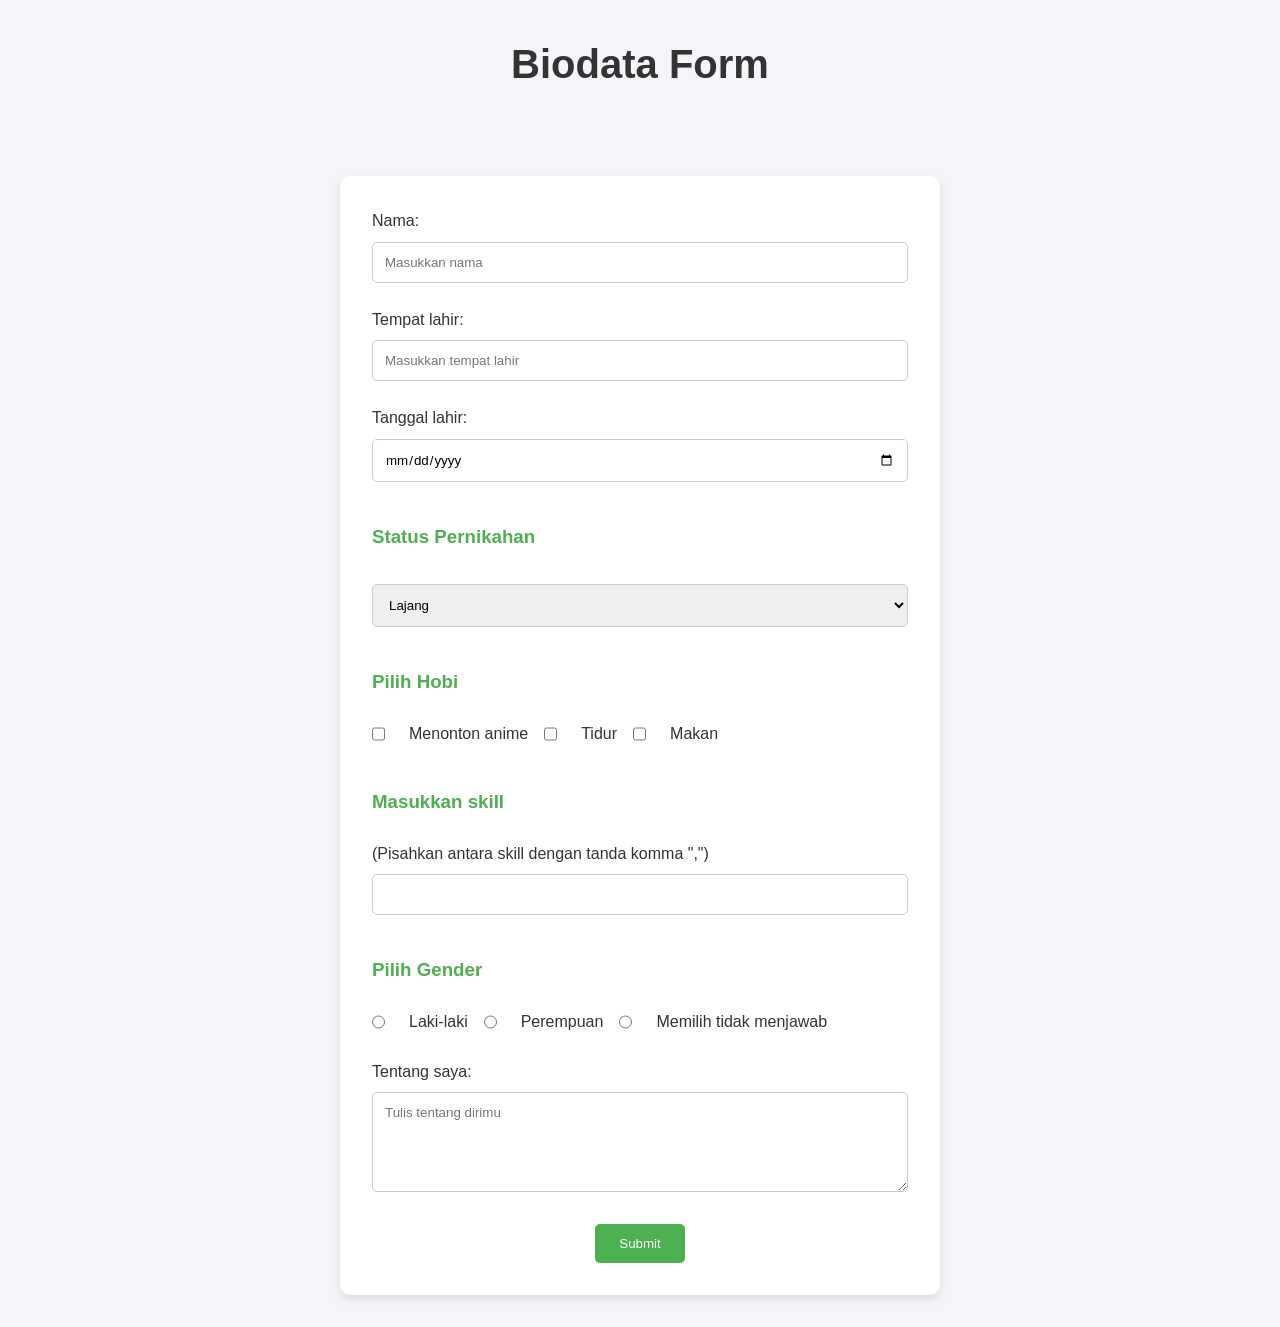
<file: src/main/java/dev/sch39/bootcamp/technology/forminput/index.html>
<!DOCTYPE html>
<html lang="en">

<head>
  <meta charset="UTF-8">
  <meta name="viewport" content="width=device-width, initial-scale=1.0">
  <title>Input Form</title>
  <link rel="stylesheet" href="./styles.css">
</head>

<body>
  <header class="container">
    <h1>Biodata Form</h1>
  </header>

  <dialog id="modalDialog">
    <h3>Berikut data yang anda masukkan</h3>
    <div id="biodata"></div>
    <button onclick="modalDialog.close();" aria-label="close" class="x">❌</button>
  </dialog>

  <main>
    <section class="form-container">
      <form class="form">
        <label>
          <p>Nama:</p>
          <input type="text" name="name" id="name" placeholder="Masukkan nama">
        </label>
        <label>
          <p>Tempat lahir:</p>
          <input type="text" name="birthplace" id="birthplace" placeholder="Masukkan tempat lahir">
        </label>
        <label>
          <p>Tanggal lahir:</p>
          <input type="date" name="bod" id="bod">
        </label>

        <h3>Status Pernikahan</h3>
        <select name="marriageState" id="marriageState" class="form-field">
          <option value="lajang" selected>Lajang</option>
          <option value="duda">Duda</option>
          <option value="janda">Janda</option>
        </select>

        <h3>Pilih Hobi</h3>
        <div class="hoby">
          <input type="checkbox" name="hoby" id="anime" value="watch anime">
          <label for="anime">Menonton anime</label>
          <input type="checkbox" name="hoby" id="sleep" value="sleep">
          <label for="sleep">Tidur</label>
          <input type="checkbox" name="hoby" id="eat" value="eat">
          <label for="eat">Makan</label>
        </div>

        <h3>Masukkan skill</h3>
        <div id="skils">
          <p style="margin: 0; padding: 0;">(Pisahkan antara skill dengan tanda komma ",")</p>
          <input type="text" id="inputSkill">
          <div id="skillBadge"></div>
        </div>

        <h3>Pilih Gender</h3>
        <div class="gender">
          <input type="radio" name="gender" id="male" value="male">
          <label for="male">Laki-laki</label>
          <input type="radio" name="gender" id="female" value="female">
          <label for="female">Perempuan</label>
          <input type="radio" name="gender" id="optional" value="optional">
          <label for="optional">Memilih tidak menjawab</label>
        </div>

        <label>
          <p>Tentang saya:</p>
          <textarea name="about-me" id="aboutMe" placeholder="Tulis tentang dirimu"></textarea>
        </label>

        <div class="form-group">
          <button class="btn-submit" id="submitButton" type="submit">Submit</button>
        </div>
      </form>
    </section>
  </main>

  <script src="./index.js"></script>
</body>

</html>
</file>
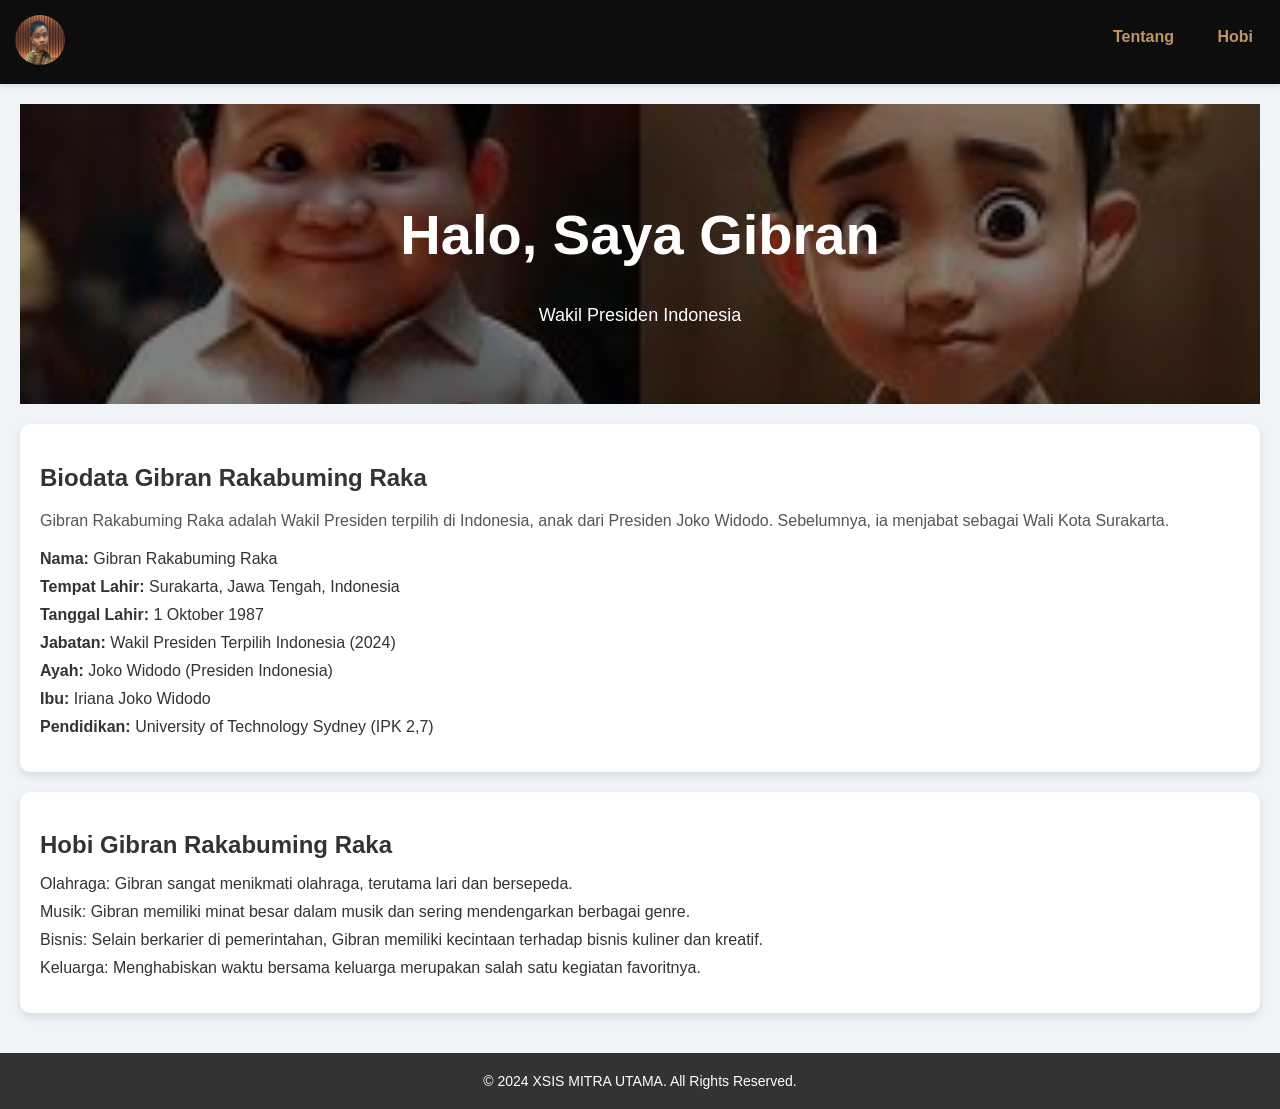
<file: src/main/java/dev/sch39/bootcamp/technology/webintro/index.html>
<!DOCTYPE html>
<html lang="en">

<head>
  <meta charset="UTF-8">
  <meta name="viewport" content="width=device-width, initial-scale=1.0">
  <title>Profile Gibran Rakabuming</title>
  <link rel="stylesheet" href="./styles.css">
  <link rel="shortcut icon" href="./assets/icon.ico" type="image/x-icon">
</head>

<body>
  <audio id="background-music" autoplay loop>
    <source src="./assets/mp3/oke-gas-oke-gas-nomor-2-torang-gas-made-with-Voicemod.mp3" type="audio/mp3">
    Your browser does not support the audio element.
  </audio>
  <header class="head">
    <div id="logo"><img src="./assets/gibran.jpeg" alt="logo"></div>
    <div class="menu-container">
      <ul class="menu">
        <li><a href="#biodata">Tentang</a></li>
        <li><a href="#hoby">Hobi</a></li>
      </ul>
    </div>
  </header>

  <div class="alert-container">
    <div class="alert" id="alertPopup">
      <span class="closebtn" onclick="this.parentElement.style.display='none';">&times;</span>
      Paman usman mengirim pesan!
    </div>
  </div>

  <main class="main">
    <div class="hero-image">
      <div class="hero-text">
        <h1>Halo, Saya Gibran</h1>
        <p>Wakil Presiden Indonesia</p>
      </div>
    </div>

    <article id="biodata" class="biodata-container">
      <h2>Biodata Gibran Rakabuming Raka</h2>
      <p>Gibran Rakabuming Raka adalah Wakil Presiden terpilih di Indonesia, anak dari Presiden Joko Widodo. Sebelumnya,
        ia menjabat sebagai Wali Kota Surakarta.</p>
      <ul>
        <li><strong>Nama:</strong> Gibran Rakabuming Raka</li>
        <li><strong>Tempat Lahir:</strong> Surakarta, Jawa Tengah, Indonesia</li>
        <li><strong>Tanggal Lahir:</strong> 1 Oktober 1987</li>
        <li><strong>Jabatan:</strong> Wakil Presiden Terpilih Indonesia (2024)</li>
        <li><strong>Ayah:</strong> Joko Widodo (Presiden Indonesia)</li>
        <li><strong>Ibu:</strong> Iriana Joko Widodo</li>
        <li><strong>Pendidikan:</strong> University of Technology Sydney (IPK 2,7)</li>
      </ul>
    </article>

    <article id="hoby">
      <h2>Hobi Gibran Rakabuming Raka</h2>
      <ul>
        <li>Olahraga: Gibran sangat menikmati olahraga, terutama lari dan bersepeda.</li>
        <li>Musik: Gibran memiliki minat besar dalam musik dan sering mendengarkan berbagai genre.</li>
        <li>Bisnis: Selain berkarier di pemerintahan, Gibran memiliki kecintaan terhadap bisnis kuliner dan kreatif.
        </li>
        <li>Keluarga: Menghabiskan waktu bersama keluarga merupakan salah satu kegiatan favoritnya.</li>
      </ul>
    </article>

  </main>

  <footer>
    <div class="footer">
      <div class="footer-content">
        <p>&copy; 2024 XSIS MITRA UTAMA. All Rights Reserved.</p>
      </div>
    </div>
  </footer>

  <script>
    setInterval(() => {
      // let alert = document.getElementById('alert');
      console.log(alertPopup.style.display)
      if (!alertPopup.style.display
        || alertPopup.style.display == 'none') {
        alertPopup.style.display = 'inline-block';
      } else if (alertPopup.style.display == 'inline-block') {
        alertPopup.style.display = 'none';
      }
    }, 3000);
  </script>
</body>

</html>
</file>
<file: src/main/java/dev/sch39/bootcamp/technology/forminput/styles.css>
* {
  margin: 0;
  padding: 0;
  box-sizing: border-box;
  font-family: 'Arial', sans-serif;
}

body {
  background-color: #f4f4f9;
  color: #333;
  font-size: 16px;
  line-height: 1.6;
}

.container {
  text-align: center;
  padding: 2rem;
}

h1 {
  font-size: 2.5rem;
  margin-bottom: 1rem;
}

.form-container {
  max-width: 600px;
  margin: 2rem auto;
  padding: 2rem;
  background: #fff;
  border-radius: 10px;
  box-shadow: 0 4px 8px rgba(0, 0, 0, 0.1);
}

.form {
  display: grid;
  gap: 1.5rem;
}

label {
  display: block;
}

input[type="text"],
input[type="date"],
textarea,
select {
  width: 100%;
  padding: 0.75rem;
  margin-top: 0.5rem;
  border: 1px solid #ccc;
  border-radius: 5px;
  transition: border-color 0.3s ease;
}

input[type="text"]:focus,
input[type="date"]:focus,
textarea:focus,
select:focus {
  border-color: #4CAF50;
}

h3 {
  margin-top: 1rem;
  color: #4CAF50;
}

.hoby,
.gender {
  display: flex;
  gap: 1rem;
}

.hoby label,
.gender label {
  margin-left: 0.5rem;
}

textarea {
  resize: vertical;
  height: 100px;
}

.form-group {
  text-align: center;
}

.btn-submit {
  padding: 0.75rem 1.5rem;
  background-color: #4CAF50;
  color: white;
  border: none;
  border-radius: 5px;
  cursor: pointer;
  transition: background-color 0.3s ease;
}

.btn-submit:hover {
  background-color: #45a049;
}

dialog {
  padding: 1rem 3rem;
  background: white;
  max-width: 400px;
  padding-top: 2rem;
  border-radius: 20px;
  border: 0;
  box-shadow: 0 5px 30px 0 rgb(0 0 0 / 10%);
  animation: fadeIn 1s ease both;

  /* Center modal */
  position: fixed;
  top: 50%;
  left: 50%;
  transform: translate(-50%, -50%);
  z-index: 1000;

  &::backdrop {
    animation: fadeIn 1s ease both;
    background: rgb(255 255 255 / 40%);
    z-index: 2;
    backdrop-filter: blur(20px);
  }

  .x {
    filter: grayscale(1);
    border: none;
    background: none;
    position: absolute;
    top: 15px;
    right: 10px;
    transition: ease filter, transform 0.3s;
    cursor: pointer;
    transform-origin: center;

    &:hover {
      filter: grayscale(0);
      transform: scale(1.1);
    }
  }

  h2 {
    font-weight: 600;
    font-size: 2rem;
    padding-bottom: 1rem;
  }

  p {
    font-size: 1rem;
    line-height: 1.3rem;
    padding: 0.5rem 0;

    a {
      &:visited {
        color: rgb(var(--vs-primary));
      }
    }
  }
}

@keyframes fadeIn {
  from {
    opacity: 0;
  }

  to {
    opacity: 1;
  }
}

.badge {
  display: inline-block;
  border: 2px #007bff solid;
  padding: 5px 10px;
  margin: 5px;
  border-radius: 20px;
  font-size: 14px;
  position: relative;
}

.close-btn {
  margin-left: 10px;
  cursor: pointer;
  font-weight: bold;
}

.close-btn:hover {
  color: red;
}
</file>
<file: src/main/java/dev/sch39/bootcamp/technology/webintro/styles.css>
body {
  background-color: #f0f4f8;
  margin: 0;
  font-family: 'Arial', sans-serif;
  color: #333;
}

.head {
  display: flex;
  justify-content: space-between;
  align-items: center;
  background-color: #0D0D0D;
  padding: 15px;
  position: sticky;
  top: 0;
  z-index: 10;
  box-shadow: 0 2px 5px rgba(0, 0, 0, 0.1);
}

.head #logo img {
  width: 50px;
  border-radius: 50%;
}

.menu-container {
  display: flex;
}

.menu {
  list-style: none;
  padding: 0;
  margin: 0;
}

.menu li {
  display: inline-block;
  margin-left: 15px;
}

.menu li a {
  text-decoration: none;
  color: #BF9663;
  font-weight: bold;
  padding: 8px 12px;
  border-radius: 4px;
}

.menu li a:hover {
  background-color: #401038;
  color: white;
}

.hero-image {
  background-image: linear-gradient(rgba(0, 0, 0, 0.5), rgba(0, 0, 0, 0.5)), url("./assets/banner.jpeg");
  height: 300px;
  background-position: center;
  background-repeat: no-repeat;
  background-size: cover;
  display: flex;
  justify-content: center;
  align-items: center;
}

.hero-text {
  color: white;
  text-align: center;
  font-size: 28px;
}

.hero-text p {
  font-size: 18px;
  margin-top: 8px;
}

.main {
  padding: 20px;
}

.biodata-container,
#hoby {
  background-color: #ffffff;
  padding: 20px;
  border-radius: 10px;
  margin: 20px auto;
  box-shadow: 0 4px 8px rgba(0, 0, 0, 0.1);
}

.biodata-container h2,
#hoby h2 {
  color: #333;
  font-size: 24px;
  margin-bottom: 15px;
}

.biodata-container p,
#hoby p {
  font-size: 16px;
  color: #555;
  line-height: 1.6;
}

ul {
  list-style: none;
  padding: 0;
}

li {
  font-size: 16px;
  margin-bottom: 10px;
}

li strong {
  color: #333;
}

.alert-container {
  position: fixed;
  right: 0;
  bottom: 0;
}

.alert {
  padding: 20px;
  background-color: #f44336;
  color: white;
  margin-bottom: 15px;
  position: relative;
  display: none;
}

.closebtn {
  margin-left: 15px;
  color: white;
  font-weight: bold;
  float: right;
  font-size: 22px;
  line-height: 20px;
  cursor: pointer;
  transition: 0.3s;
}

.closebtn:hover {
  color: black;
}

.footer {
  background-color: #333;
  color: white;
  text-align: center;
  padding: 20px;
}

.footer-content {
  max-width: 600px;
  margin: 0 auto;
}

.footer-content p {
  font-size: 14px;
  margin: 0;
}
</file>
